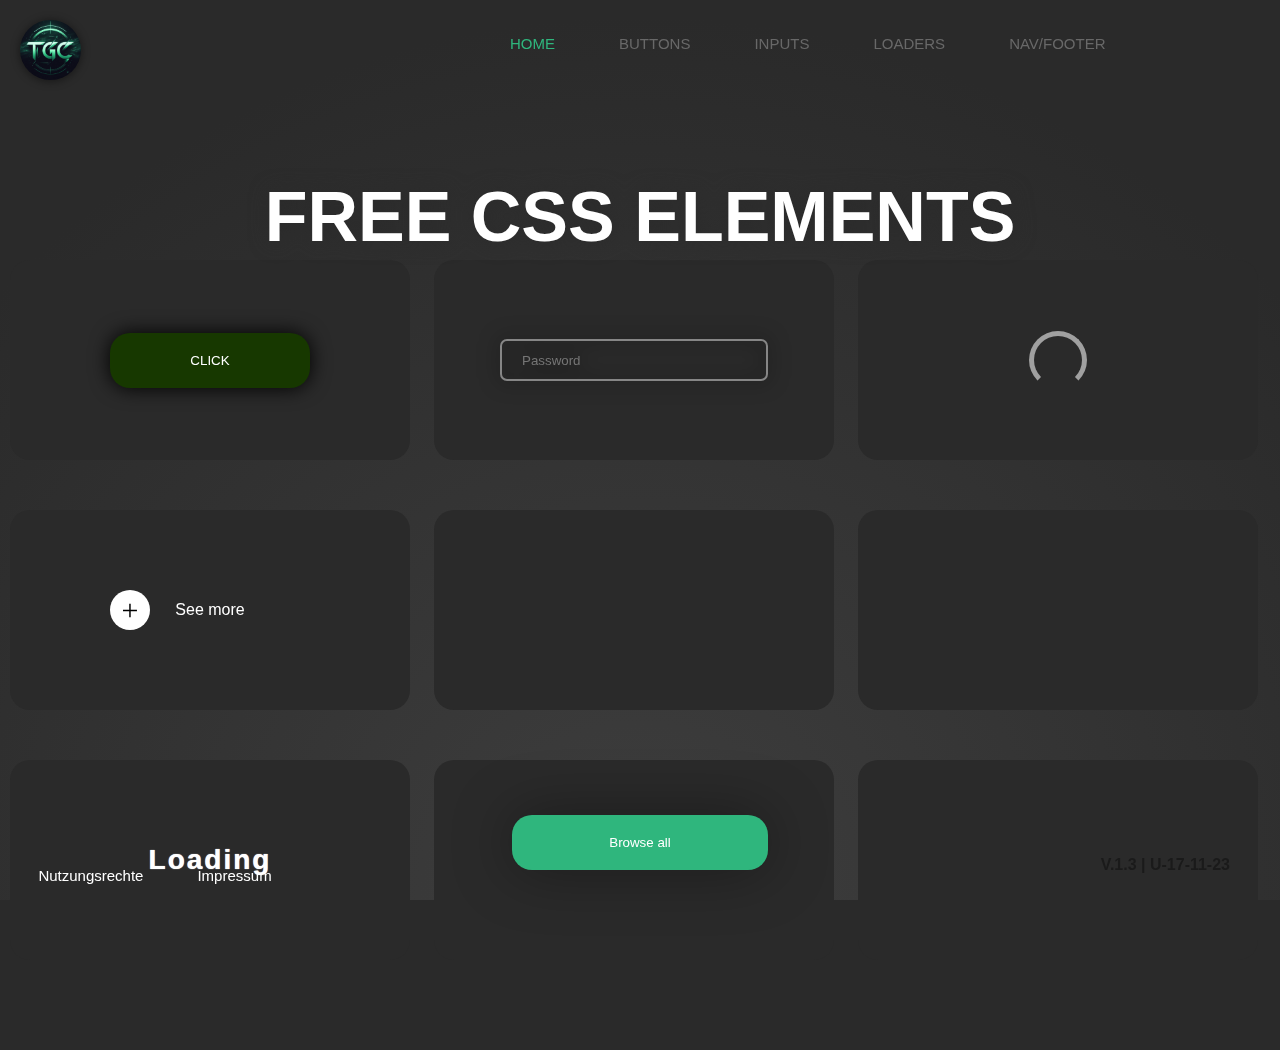
<file: index.html>
<!DOCTYPE html>
<html lang="en">
<head>
    <meta charset="UTF-8">
    <meta name="viewport" content="width=device-width, initial-scale=1.0">
    <title>FCSSE - HOME</title>
    <link rel="stylesheet" href="styles.css">
    <script src="script.js"></script>
    <link rel="icon" type="x-icon" href="imgs/GREENY-LOGO.png">
    
</head>
<body>
        <nav class="nav-nav">
            <img src="imgs/GREENY-LOGO.png" alt="logo" id="nav-logo">
            <div id="nav-points">
                <span id="point-active">HOME</span>
                <a href="buttons.html"><span>BUTTONS</span></a>
                <a href="inputs.html"><span>INPUTS</span></a>
                <a href="loaders.html"><span>LOADERS</span></a>
                <a href="navfooter.html"><span>NAV/FOOTER</span></a>
            </div>
        </nav>
        <div id="burger">
            <div id="line1"></div>
            <div id="line2"></div>
            <div id="line3"></div>
            <div id="burger-link" onclick="burger_openmenu()"></div>
        </div>
        <div id="burger_menu">
          <div id="burger_content">          
            <span><a href="index.html" class="burger-a">HOME</a></span>
            <span><a href="buttons.html" class="burger-a">BUTTONS</a></span>
            <span><a href="inputs.html" class="burger-a">INPUTS</a></span>
            <span><a href="loaders.html" class="burger-a">LOADERS</a></span>
            <span><a href="navfooter.html" class="burger-a">NAV/FOOTER</a></span>
          </div>


        </div>
        <h1 id="title" class="titleeffect">FREE CSS ELEMENTS</h1>
        <div id="tile-line"></div>


        <div id="radial"></div>

        <div class="container">
            <div class="große-div" id="div1" >
              <!-- Füge hier deine kleinen Divs ein -->
              <div class="kleine-div" onclick="showtip()" ondblclick="itm1(), opencode()">
                <div class="itm">
                    <button id="button-green">CLICK</button>
                </div>
              </div>
              <div class="kleine-div" onclick="showtip()" ondblclick="opencode(), itm2()">
                <div class="itm">
                    <input type="password" name="Password" id="password-border" placeholder="Password">
                </div>
              </div>
              <div class="kleine-div" onclick="showtip()" ondblclick="opencode(), itm3()">
                <div class="itm">
                    <span class="loader1"></span>
                </div>
              </div>
              <div class="kleine-div"></div>
              <div class="kleine-div"></div>
              <div class="kleine-div"></div>
              <div class="kleine-div"></div>
              <div class="kleine-div"></div>
              <div class="kleine-div"></div>
              <div class="kleine-div"></div>
              <div class="kleine-div"></div>
              <div class="kleine-div"></div>
              <div class="kleine-div"></div>
              <div class="kleine-div"></div>
              <div class="kleine-div"></div>
              <!-- ... weitere kleine Divs ... -->
            </div>
        
            <div class="große-div" id="div2">
              <!-- Füge hier deine anderen kleinen Divs ein -->
              <div class="kleine-div" onclick="showtip()" ondblclick="opencode(), itm21()">
                <div class="itm">
                    <div id="see-button" onmouseover="hoverEffect()" onmouseout="resetEffect()">
                      <div id="seebutton-circle">+</div>
                      <span>See more</span>
                    </div>
                </div>
              </div>
              <div class="kleine-div"></div>
              <div class="kleine-div"></div>
              <div class="kleine-div"></div>
              <div class="kleine-div"></div>
              <div class="kleine-div"></div>
              <div class="kleine-div"></div>
              <div class="kleine-div"></div>
              <div class="kleine-div"></div>
              <div class="kleine-div"></div>
              <div class="kleine-div"></div>
              <div class="kleine-div"></div>
              <div class="kleine-div"></div>
              <div class="kleine-div"></div>
              <div class="kleine-div"></div>
              <!-- ... weitere kleine Divs ... -->
            </div>
            <div class="große-div" id="div3" onmouseenter="setActiveDiv('div3')">
              <div class="kleine-div" onclick="showtip()" ondblclick="opencode(), itm31()">
                <div class="itm">
                  <span class="loading-text"></span>
                </div>
              </div>
                <div class="kleine-div"></div>
                <div class="kleine-div"></div>
                <div class="kleine-div"></div>
                <div class="kleine-div"></div>
                <div class="kleine-div"></div>
                <div class="kleine-div"></div>
                <div class="kleine-div"></div>
                <div class="kleine-div"></div>
                <div class="kleine-div"></div>
                <div class="kleine-div"></div>
                <div class="kleine-div"></div>
                <div class="kleine-div"></div>
                <div class="kleine-div"></div>
                <div class="kleine-div"></div>
                <!-- ... weitere kleine Divs ... -->
              </div>
          </div>

        </div>

        <button id="mobile-browse">Browse all</button>

        <div id="codewatch">
            <img src="imgs/close.png" alt="img" id="close" onclick="closecode()">
            <h1 id="code-h1"></h1>
            <div id="testbox">
                <div id="testbox-center"></div>
            </div>
            <div id="codebox">
                <div id="code">

                      
                  </div>
                  
                  
            </div>
            <button id="mobile-copycode" onclick="copyCode()">Copy Code</button>
        </div>


        <div id="imp">
          <span>Nutzungsrechte</span>
          <span>Impressum</span>
        </div>

        <div id="mobile-shadow"></div>

        <div id="blackbox"></div>
        <span class="loader"></span>

        <h4>V.1.3 | U-17-11-23</h4>

        <div id="tip">
          <h2>Doppelklicke um den Code zu öffnen!</h2>
        </div>




        
</body>

</html>
</file>
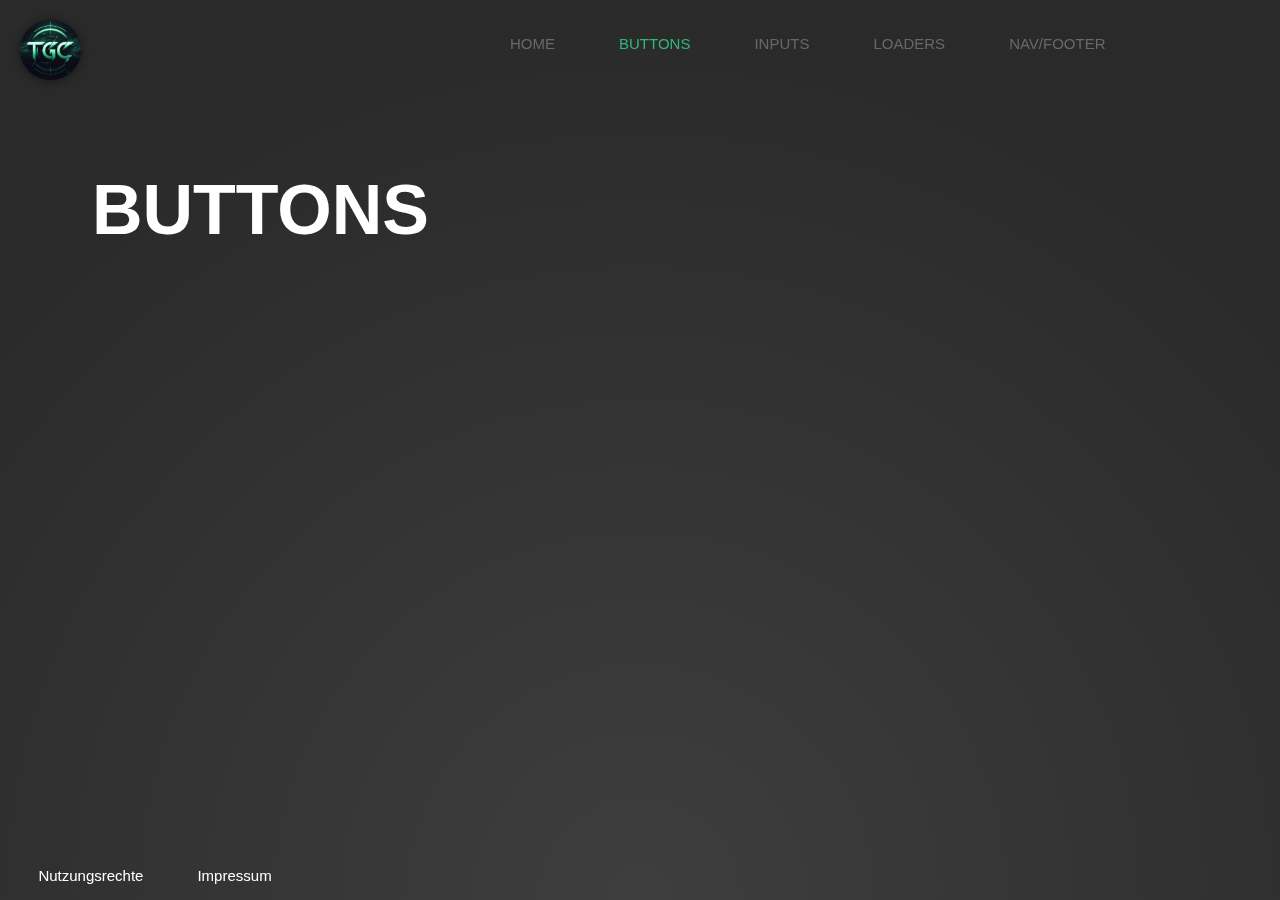
<file: buttons.html>
<!DOCTYPE html>
<html lang="en">
<head>
    <meta charset="UTF-8">
    <meta name="viewport" content="width=device-width, initial-scale=1.0">
    <title>FCSSE - BUTTONS</title>
    <link rel="stylesheet" href="../styles.css">
    <script src="../script.js"></script>
    <link rel="icon" type="x-icon" href="imgs/GREENY-LOGO.png">
    
</head>
<body>
    <nav class="nav-nav">
        <img src="imgs/GREENY-LOGO.png" alt="logo" id="nav-logo">
        <div id="nav-points">
            <a href="index.html"><span>HOME</span></a>
            <a href="buttons.html"><span id="point-active">BUTTONS</span></a>
            <a href="inputs.html"><span>INPUTS</span></a>
            <a href="loaders.html"><span>LOADERS</span></a>
            <a href="navfooter.html"><span>NAV/FOOTER</span></a>
        </div>
    </nav>
    <div id="burger">
        <div id="line1"></div>
        <div id="line2"></div>
        <div id="line3"></div>
        <div id="burger-link" onclick="burger_openmenu()"></div>
    </div>
    <div id="burger_menu">
      <div id="burger_content">          
        <span><a href="index.html" class="burger-a">HOME</a></span>
        <span><a href="buttons.html" class="burger-a">BUTTONS</a></span>
        <span><a href="inputs.html" class="burger-a">INPUTS</a></span>
        <span><a href="loaders.html" class="burger-a">LOADERS</a></span>
        <span><a href="navfooter.html" class="burger-a">NAV/FOOTER</a></span>
      </div>


    </div>
    <h1 id="title-us">BUTTONS</h1>
    <div id="tile-line"></div>


        <div id="radial"></div>


        <div id="codewatch">
            <img src="../imgs/close.png" alt="img" id="close" onclick="closecode()">
            <h1 id="code-h1"></h1>
            <div id="testbox">
                <div id="testbox-center"></div>
            </div>
            <div id="codebox">
                <div id="code">

                      
                  </div>
                  
                  
            </div>
            <button id="mobile-copycode" onclick="copyCode()">Copy Code</button>
        </div>


        <div id="imp">
          <span>Nutzungsrechte</span>
          <span>Impressum</span>
        </div>

        <div id="mobile-shadow"></div>



        
</body>

</html>
</file>
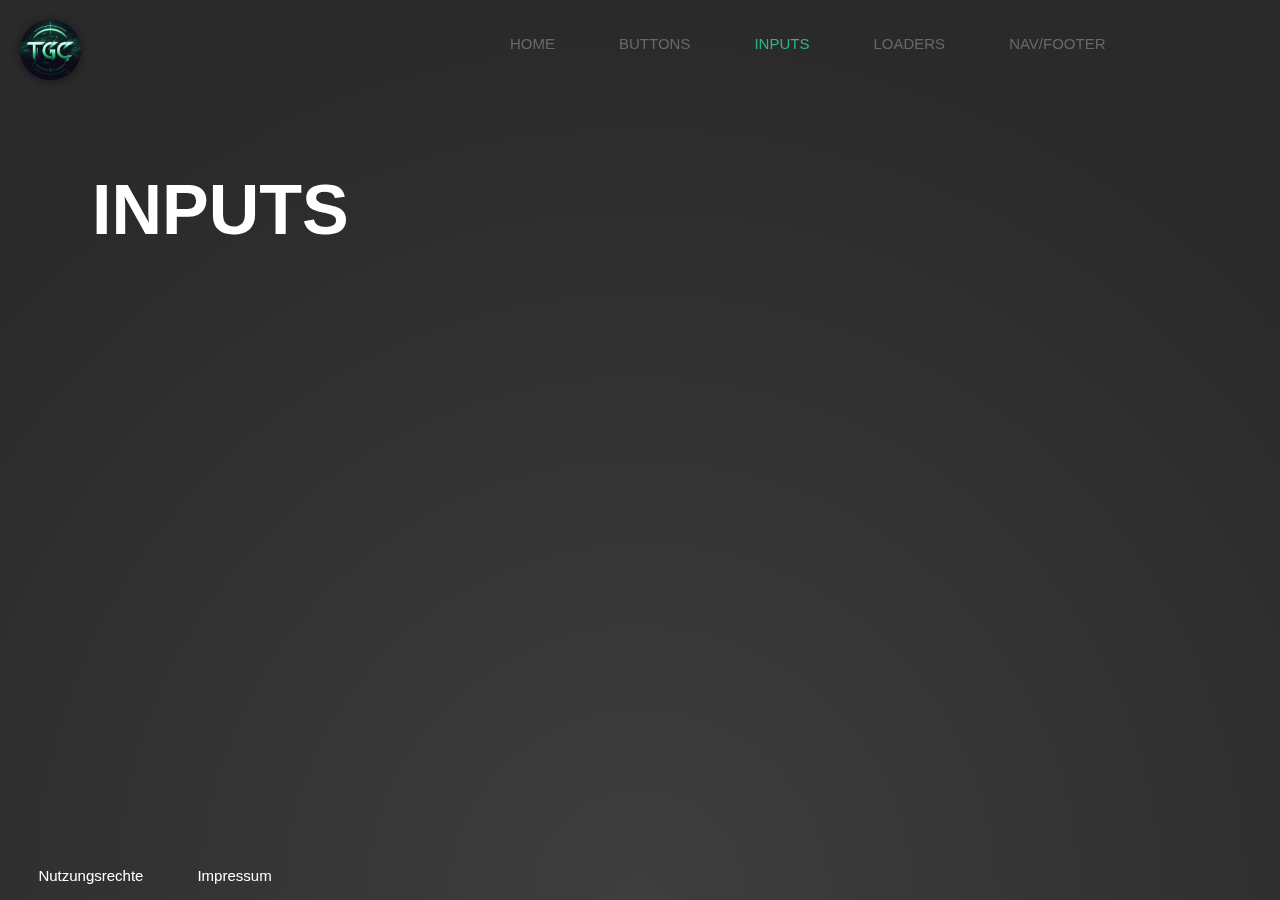
<file: inputs.html>
<!DOCTYPE html>
<html lang="en">
<head>
    <meta charset="UTF-8">
    <meta name="viewport" content="width=device-width, initial-scale=1.0">
    <title>FCSSE - INPUTS</title>
    <link rel="stylesheet" href="../styles.css">
    <script src="../script.js"></script>
    <link rel="icon" type="x-icon" href="imgs/GREENY-LOGO.png">
    
</head>
<body>
    <nav class="nav-nav">
        <img src="imgs/GREENY-LOGO.png" alt="logo" id="nav-logo">
        <div id="nav-points">
            <a href="index.html"><span>HOME</span></a>
            <a href="buttons.html"><span>BUTTONS</span></a>
            <a href="inputs.html"><span id="point-active">INPUTS</span></a>
            <a href="loaders.html"><span>LOADERS</span></a>
            <a href="navfooter.html"><span>NAV/FOOTER</span></a>
        </div>
    </nav>
    <div id="burger">
        <div id="line1"></div>
        <div id="line2"></div>
        <div id="line3"></div>
        <div id="burger-link" onclick="burger_openmenu()"></div>
    </div>
    <div id="burger_menu">
      <div id="burger_content">          
        <span><a href="index.html" class="burger-a">HOME</a></span>
        <span><a href="buttons.html" class="burger-a">BUTTONS</a></span>
        <span><a href="inputs.html" class="burger-a">INPUTS</a></span>
        <span><a href="loaders.html" class="burger-a">LOADERS</a></span>
        <span><a href="navfooter.html" class="burger-a">NAV/FOOTER</a></span>
      </div>


    </div>
    <h1 id="title-us">INPUTS</h1>
    <div id="tile-line"></div>


        <div id="radial"></div>


        <div id="codewatch">
            <img src="../imgs/close.png" alt="img" id="close" onclick="closecode()">
            <h1 id="code-h1"></h1>
            <div id="testbox">
                <div id="testbox-center"></div>
            </div>
            <div id="codebox">
                <div id="code">

                      
                  </div>
                  
                  
            </div>
            <button id="mobile-copycode" onclick="copyCode()">Copy Code</button>
        </div>


        <div id="imp">
          <span>Nutzungsrechte</span>
          <span>Impressum</span>
        </div>

        <div id="mobile-shadow"></div>



        
</body>

</html>
</file>
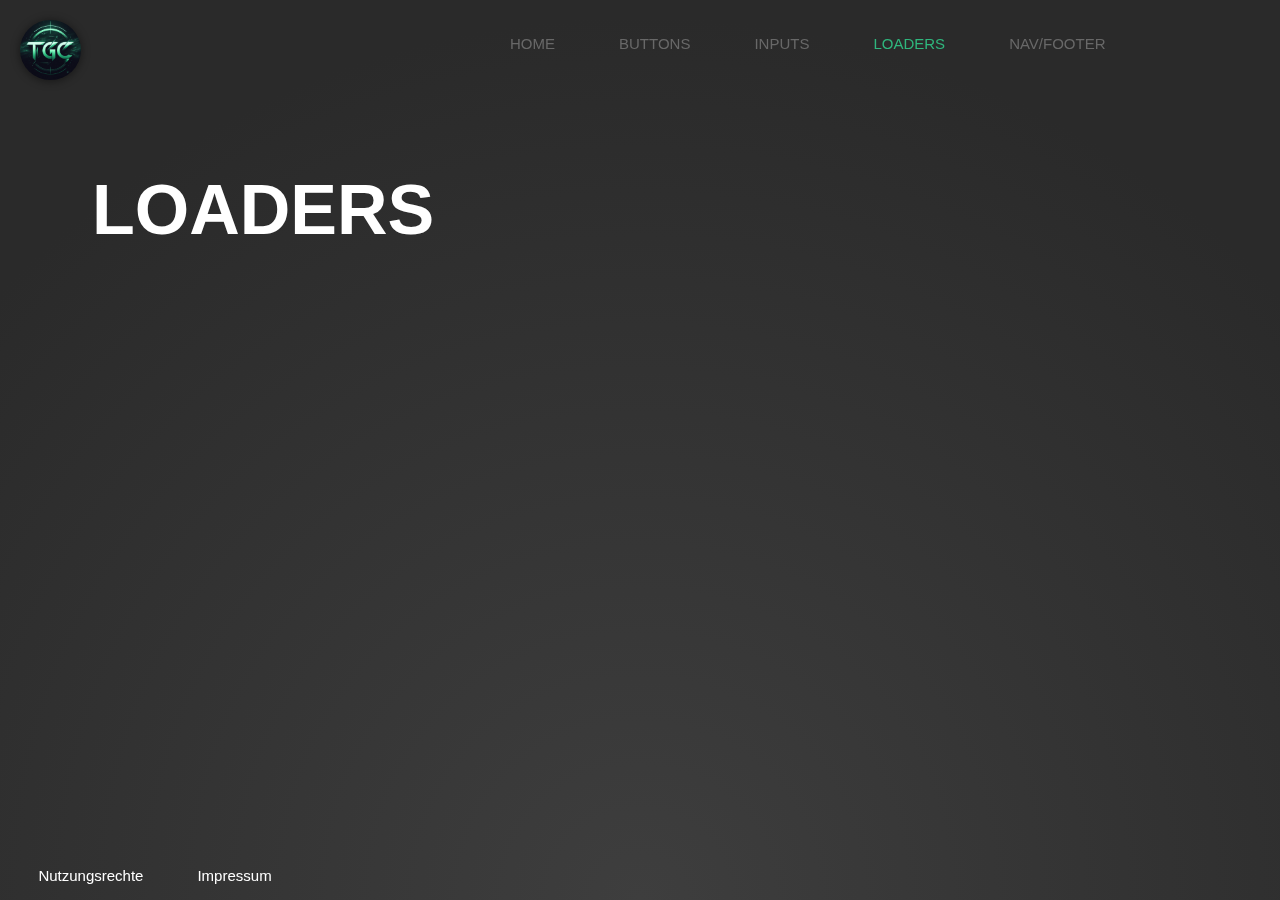
<file: loaders.html>
<!DOCTYPE html>
<html lang="en">
<head>
    <meta charset="UTF-8">
    <meta name="viewport" content="width=device-width, initial-scale=1.0">
    <title>FCSSE - LOADERS</title>
    <link rel="stylesheet" href="../styles.css">
    <script src="../script.js"></script>
    <link rel="icon" type="x-icon" href="imgs/GREENY-LOGO.png">
    
</head>
<body>
    <nav class="nav-nav">
        <img src="imgs/GREENY-LOGO.png" alt="logo" id="nav-logo">
        <div id="nav-points">
            <a href="index.html"><span>HOME</span></a>
            <a href="buttons.html"><span>BUTTONS</span></a>
            <a href="inputs.html"><span>INPUTS</span></a>
            <a href="loaders.html"><span id="point-active">LOADERS</span></a>
            <a href="navfooter.html"><span>NAV/FOOTER</span></a>
        </div>
    </nav>
    <div id="burger">
        <div id="line1"></div>
        <div id="line2"></div>
        <div id="line3"></div>
        <div id="burger-link" onclick="burger_openmenu()"></div>
    </div>
    <div id="burger_menu">
      <div id="burger_content">          
        <span><a href="index.html" class="burger-a">HOME</a></span>
        <span><a href="buttons.html" class="burger-a">BUTTONS</a></span>
        <span><a href="inputs.html" class="burger-a">INPUTS</a></span>
        <span><a href="loaders.html" class="burger-a">LOADERS</a></span>
        <span><a href="navfooter.html" class="burger-a">NAV/FOOTER</a></span>
      </div>


    </div>
    <h1 id="title-us">LOADERS</h1>
    <div id="tile-line"></div>


        <div id="radial"></div>


        <div id="codewatch">
            <img src="../imgs/close.png" alt="img" id="close" onclick="closecode()">
            <h1 id="code-h1"></h1>
            <div id="testbox">
                <div id="testbox-center"></div>
            </div>
            <div id="codebox">
                <div id="code">

                      
                  </div>
                  
                  
            </div>
            <button id="mobile-copycode" onclick="copyCode()">Copy Code</button>
        </div>


        <div id="imp">
          <span>Nutzungsrechte</span>
          <span>Impressum</span>
        </div>

        <div id="mobile-shadow"></div>



        
</body>

</html>
</file>
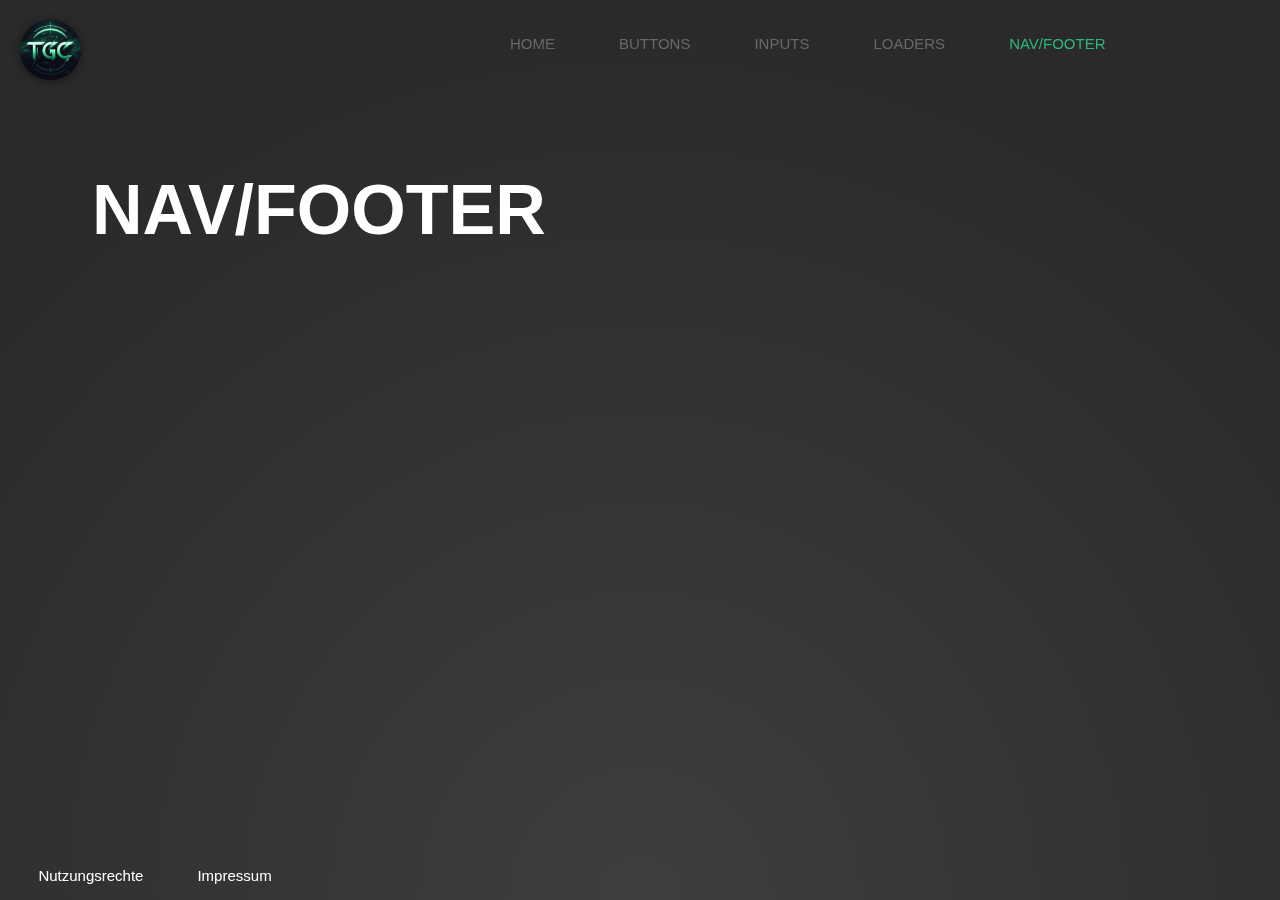
<file: navfooter.html>
<!DOCTYPE html>
<html lang="en">
<head>
    <meta charset="UTF-8">
    <meta name="viewport" content="width=device-width, initial-scale=1.0">
    <title>FCSSE - NAV/FOOTER</title>
    <link rel="stylesheet" href="../styles.css">
    <script src="../script.js"></script>
    <link rel="icon" type="x-icon" href="imgs/GREENY-LOGO.png">
    
</head>
<body>
    <nav class="nav-nav">
        <img src="imgs/GREENY-LOGO.png" alt="logo" id="nav-logo">
        <div id="nav-points">
            <a href="index.html"><span>HOME</span></a>
            <a href="buttons.html"><span>BUTTONS</span></a>
            <a href="inputs.html"><span>INPUTS</span></a>
            <a href="loaders.html"><span>LOADERS</span></a>
            <a href="navfooter.html"><span id="point-active">NAV/FOOTER</span></a>
        </div>
    </nav>
    <div id="burger">
        <div id="line1"></div>
        <div id="line2"></div>
        <div id="line3"></div>
        <div id="burger-link" onclick="burger_openmenu()"></div>
    </div>
    <div id="burger_menu">
      <div id="burger_content">          
        <span><a href="index.html" class="burger-a">HOME</a></span>
        <span><a href="buttons.html" class="burger-a">BUTTONS</a></span>
        <span><a href="inputs.html" class="burger-a">INPUTS</a></span>
        <span><a href="loaders.html" class="burger-a">LOADERS</a></span>
        <span><a href="navfooter.html" class="burger-a">NAV/FOOTER</a></span>
      </div>


    </div>
    <h1 id="title-us">NAV/FOOTER</h1>
    <div id="tile-line"></div>


        <div id="radial"></div>


        <div id="codewatch">
            <img src="../imgs/close.png" alt="img" id="close" onclick="closecode()">
            <h1 id="code-h1"></h1>
            <div id="testbox">
                <div id="testbox-center"></div>
            </div>
            <div id="codebox">
                <div id="code">

                      
                  </div>
                  
                  
            </div>
            <button id="mobile-copycode" onclick="copyCode()">Copy Code</button>
        </div>


        <div id="imp">
          <span>Nutzungsrechte</span>
          <span>Impressum</span>
        </div>

        <div id="mobile-shadow"></div>



        
</body>

</html>
</file>
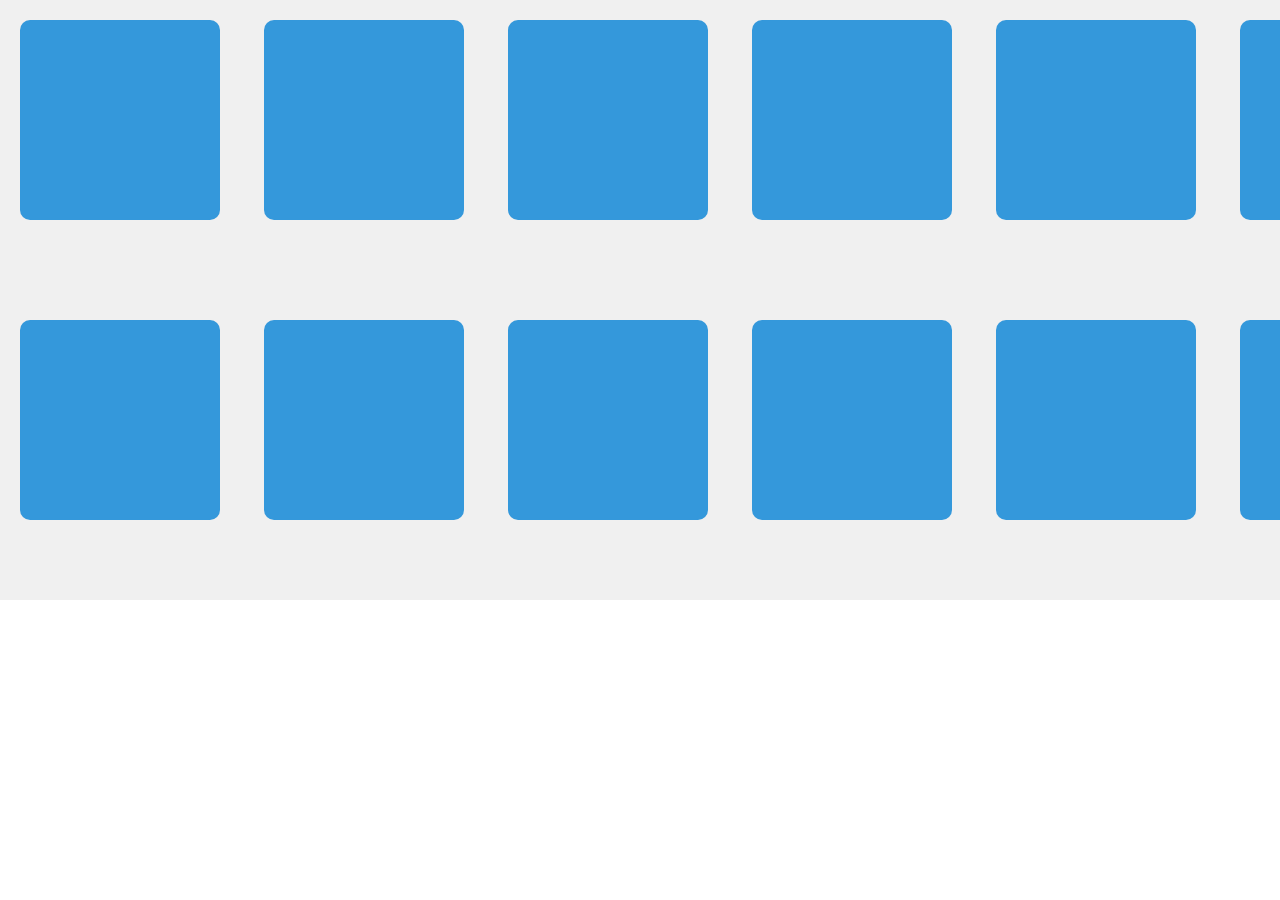
<file: test.html>
<!DOCTYPE html>
<html lang="de">
<head>
  <meta charset="UTF-8">
  <meta name="viewport" content="width=device-width, initial-scale=1.0">
  <title>Scrollbare Divs</title>
  <style>
    body {
      margin: 0;
      overflow: hidden;
    }

    .container {
      display: flex;
      flex-direction: column;
      margin-bottom: 20px; /* Abstand zwischen den beiden großen Divs */
    }

    .große-div {
      width: 100%;
      height: 300px;
      overflow-x: auto;
      white-space: nowrap;
      background-color: #f0f0f0;
    }

    .kleine-div {
      display: inline-block;
      width: 200px;
      height: 200px;
      margin: 20px;
      background-color: #3498db;
      border-radius: 10px;
    }
  </style>
</head>
<body>

  <div class="container" onwheel="scrollHorizontally(event)">
    <div class="große-div" id="div1" onmouseenter="setActiveDiv('div1')" onmouseleave="setActiveDiv('')">
      <!-- Füge hier deine kleinen Divs ein -->
      <div class="kleine-div"></div>
      <div class="kleine-div"></div>
      <div class="kleine-div"></div>
      <div class="kleine-div"></div>
      <div class="kleine-div"></div>
      <div class="kleine-div"></div>
      <div class="kleine-div"></div>
      <div class="kleine-div"></div>
      <div class="kleine-div"></div>
      <div class="kleine-div"></div>
      <div class="kleine-div"></div>
      <div class="kleine-div"></div>
      <div class="kleine-div"></div>
      <div class="kleine-div"></div>
      <div class="kleine-div"></div>
      <!-- ... weitere kleine Divs ... -->
    </div>

    <div class="große-div" id="div2" onmouseenter="setActiveDiv('div2')" onmouseleave="setActiveDiv('')">
      <!-- Füge hier deine anderen kleinen Divs ein -->
      <div class="kleine-div"></div>
      <div class="kleine-div"></div>
      <div class="kleine-div"></div>
      <div class="kleine-div"></div>
      <div class="kleine-div"></div>
      <div class="kleine-div"></div>
      <div class="kleine-div"></div>
      <div class="kleine-div"></div>
      <div class="kleine-div"></div>
      <div class="kleine-div"></div>
      <div class="kleine-div"></div>
      <div class="kleine-div"></div>
      <div class="kleine-div"></div>
      <div class="kleine-div"></div>
      <div class="kleine-div"></div>
      <!-- ... weitere kleine Divs ... -->
    </div>
  </div>

  <script>
    var activeDivId = '';

    function setActiveDiv(divId) {
      activeDivId = divId;
    }

    function scrollHorizontally(event) {
      event.preventDefault();
      var delta = Math.max(-1, Math.min(1, (event.wheelDelta || -event.detail)));
      var activeDiv = document.getElementById(activeDivId);

      if (activeDiv) {
        activeDiv.scrollLeft -= (delta * 40); // Ändere den Wert nach Bedarf
      }
    }
  </script>

</body>
</html>
</file>
<file: styles.css>
@media (min-width: 900px) {

    body{
        background-color: #2A2A2A;
        overflow-x: hidden;
        user-select: none;
    }
    #nav-logo{
        height: 60px;
        border-radius: 100%;
        filter: drop-shadow(0px 1px 5px rgba(0, 0, 0, 0.489));
        top: 20px;
        left: 20px;
        position: absolute;
        transition: filter 1s;
    }

    .nav-nav.sticky{
      opacity: 0;
    }

    #nav-logo:hover{
      cursor: pointer;
      filter: drop-shadow(0px 1px 6px #2FB67D);

    }
    nav{
        position: fixed;
        top: 0;
        width: 100%;
        height: 70px;
    }

    #nav-points{
        color: #686868;
        position: fixed;
        top: 0;
        width: 800px;
        height: 70px;
        right: 0;
        display: inline-block;
        flex-wrap: nowrap;
        text-wrap: nowrap;
    }

    #nav-points span{
        position: relative;
        top: 50%;
        right: 0;
        transform: translate(-50%, -50%);
        font-size: 15px;
        text-align: center;
        font-family: 'Lucida Sans', 'Lucida Sans Regular', 'Lucida Grande', 'Lucida Sans Unicode', Geneva, Verdana, sans-serif;
        margin-top: 50px;
        margin-left: 30px;
        margin-right: 30px;
        transition: 0.5s;
    }

    #nav-points span:hover{
        color: #2FB67D;
        cursor: pointer;
        transition: 0.5s;
    }

    #radial{
        position: fixed;
        height: 100%;
        width: 100%;
        bottom: 0;
        background-image: radial-gradient(circle at bottom, #3E3E3E, #2A2A2A 80%); 
        z-index: -1;
        /* #3E3E3E, #2A2A2A */
}

#point-active{
    color: #2FB67D;
}

#title{
    position: absolute;
    top: 130px;
    left: 50%;
    transform: translate(-50%);
    font-family: 'Segoe UI', Tahoma, Geneva, Verdana, sans-serif;
    color: #FFFFFF;
    font-size: 70px;
    text-align: center;
    z-index: 999;
    width: 100%;
    filter: drop-shadow(2px 0px 10px #2A2A2A);
}












  body {
    margin: 0;
    overflow: hidden;
    overflow-y: scroll;
  }

  .container {
    display: flex;
    flex-direction: column;
    margin-bottom: 20px; /* Abstand zwischen den beiden großen Divs */
  }
  #mobile-copycode{
    position: absolute;
    bottom: 30px;
    left: 50%;
    transform: translate(-50%);
    width: 170px;
    height: 30px;
    border-radius: 10px;
    background-color: #2FB67D;
    border: transparent;
    z-index: 9999;
    transition: width 0.3s;
  }
  #mobile-copycode:hover{
    cursor: pointer;
    width: 200px;

  }
  #div1 {
    width: 400%;
    height: 300px;
    overflow-x: hidden;
    white-space: nowrap;
    position: absolute;
    top: 250px;
    animation: div 230s linear infinite;
  }
  #div2 {
    width: 400%;
    height: 300px;
    overflow-x: hidden;
    white-space: nowrap;
    position: absolute;
    top: 500px;
    animation: div2 220s linear infinite;
  }
  #div3 {
    width: 400%;
    height: 300px;
    overflow-x: hidden;
    white-space: nowrap;
    position: absolute;
    top:750px;
    animation: div3 235s linear infinite;
  }

  @keyframes div {
    0% {
        left: 5%;
    }
    100% {
        left: -300%;
    }
    } 
    @keyframes div2 {
      0% {
          left: 8%;
      }
      100% {
          left: -300%;
      }
      } 
      @keyframes div3 {
        0% {
            left: 2%;
        }
        100% {
            left: -300%;
        }
        } 


  .große-div::-webkit-scrollbar {
  width: 12px;
}


.große-div::-webkit-scrollbar-thumb {
  background-color: transparent; 
}


.große-div {
  scrollbar-width: thin; 
  scrollbar-color: transparent transparent; 
}


.große-div::-moz-scrollbar-thumb {
  background-color: transparent;
}





  
  .kleine-div {
    display: inline-block;
    width: 400px;
    height: 200px;
    margin: 10px;
    background-color: #2A2A2A;
    border-radius: 20px;
    position: relative;
  }
  .kleine-div{
    cursor: pointer;
  }

  .itm {
    height: 100%;
    width: 100%;
    position: absolute;
    display: flex;
    justify-content: center;
    align-items: center;
  }

  #codewatch{
    position: fixed;
    width: 80%;
    height: 90%;
    background-color: #2A2A2A;
    top: 50%;
    left: 50%;
    transform: translate(-50%, -50%);
    z-index: 999;
    border-radius: 30px;
    filter: drop-shadow(0px 0px 30px rgba(0, 0, 0, 0.353));
    display: none;
  }

  #codewatch h1{
    color: white;
    margin-left: 50px;
    font-family:'Lucida Sans', 'Lucida Sans Regular', 'Lucida Grande', 'Lucida Sans Unicode', Geneva, Verdana, sans-serif ;
  }

  a{
    text-decoration: none;
    color: #686868;
  }

  #testbox{
    width: 45%;
    height: 85%;
    border-radius: 50px;
    position: absolute;
    top: 70px;
    left: 2%;
  }

  #testbox-center{
    top: 50%;
    left: 50%;
    position: relative;
    transform: translate(-50%, -50%);
    width: 500px;
    display: flex;
    justify-content: center;
    align-items: center;
    height: 300px;
  }

  #codebox{
    width: 45%;
    height: 85%;
    margin-right: 50px;
    border-radius: 50px;
    position: absolute;
    top: 70px;
    right: 2%;
  }

  #code{
    padding-left: 40px;
    user-select: all;
    top: 50%;
    left: 50%;
    position: relative;
    transform: translate(-50%, -50%);
    width: 80%;
    height: 80%;
    color:#FFFFFF;
    overflow-y: scroll;
    font-family:'Lucida Sans', 'Lucida Sans Regular', 'Lucida Grande', 'Lucida Sans Unicode', Geneva, Verdana, sans-serif ;
    font-size: 14px;
    overflow-x: scroll;
  }

  #close{
    filter: brightness(0) invert(1);
    position: absolute;
    top: 20px;
    width: 30px;
    right: 20px;
  }

  #close:hover{
    cursor: pointer;
    width: 34px;
    top: 18px;
    right: 18px;
  }



  #code:hover{
    cursor: grabbing;
  }

  #code::-webkit-scrollbar {
    width: 10px;
    background-color: #2A2A2A;
    border-radius: 5px;
    cursor: pointer;
    z-index: 10000;
  }
  #code::-webkit-scrollbar-thumb {
    background-color: #686868;
    border-radius: 5px;
    cursor: pointer;
    z-index: 10000;
  }

  #code::-webkit-scrollbar-thumb:hover {
    background-color: #686868;
    cursor: pointer;
    z-index: 10000;
  }

  #code::-webkit-scrollbar-track {
    background-color: #2A2A2A;
    border-radius: 5px;
    cursor: pointer;
    z-index: 10000;
  }

  #imp {
    position: fixed;
    bottom: 15px;
    left: 3%;
    width: 100%;
  }
  #imp span{
    color: white;
    margin-right: 50px;
    font-family:'Lucida Sans', 'Lucida Sans Regular', 'Lucida Grande', 'Lucida Sans Unicode', Geneva, Verdana, sans-serif ;
    font-size: 15px;
    background-color:transparent;
    text-underline-offset: 4px;
  }

  #imp span:hover{
    text-decoration: underline;
    cursor: pointer;
  }

  #mobile-browse{
    position: fixed;
    left: 50%;
    transform: translate(-50%);
    bottom: 30px;
    border-radius: 20px;
    background: #2FB67D;
    padding: 20px;
    width: 20%;
    border-radius: 20px;
    border: transparent;
    transition: all 0.5s;
    color: white;
    filter: drop-shadow(0px 0px 30px rgba(0, 0, 0, 0.353));
    z-index: 2;
  }
  
  #mobile-browse:hover{
    cursor: pointer;
    background-color: #2A2A2A;
    width: 25%;
  
  }


  ::selection {
    background-color:#237456; /* Hintergrundfarbe */
    color: #ffffff; /* Textfarbe */
    border-radius: 5px;

}

/* LOADING */

.loader {
  width: 48px;
  height: 48px;
  border-radius: 50%;
  position: absolute;
  top: 50%;
  left: 45%;
  transform: translate(-50%, -50%);
  display: inline-block;
  border-top: 4px solid #b4b4b4;
  border-right: 4px solid transparent;
  box-sizing: border-box;
  animation: rotation 1s linear infinite;
  z-index: 99999;
}
.loader::after {
  content: '';  
  box-sizing: border-box;
  position: absolute;
  left: 0;
  top: 0;
  width: 48px;
  height: 48px;
  border-radius: 50%;
  border-left: 4px solid #2FB67D;
  border-bottom: 4px solid transparent;
  animation: rotation 0.5s linear infinite reverse;
}
@keyframes rotation {
  0% {
    transform: rotate(0deg);
  }
  100% {
    transform: rotate(360deg);
  }
} 

#blackbox {
  position: fixed;
  width: 100%;
  top: 0;
  left: 0;
  height: 100%;
  background-color: #000000c2;
  z-index: 9999;

}


h4{
  color: #000000c2;
  opacity: 0.5;
  font-family: 'Segoe UI', Tahoma, Geneva, Verdana, sans-serif;
  position: fixed;
  bottom: 5px;
  right: 50px;
}

#tip{
  width: 30%;
  height: 70px;
  background-color: rgb(150, 62, 62);
  filter: drop-shadow(0px 0px 50px black);
  position: fixed;
  top: 7%;
  left: 50%;
  transform: translate(-50%, -50%);
  text-align: center;
  justify-content: center;
  align-items: center;
  display: flex;
  border-radius: 20px;
  display: none;
}

h2{
  color: rgb(249, 246, 246);
  font-size: 15px;
  font-family: 'Segoe UI', Tahoma, Geneva, Verdana, sans-serif;
}
#burger_menu{
  display: none;
}

#title-us{
  position: absolute;
  top: 100px;
  left: 15%;
  transform: translate(-50%);
  font-family: 'Segoe UI', Tahoma, Geneva, Verdana, sans-serif;
  color: #FFFFFF;
  font-size: 70px;
  text-align: left;
  line-height: 1.8;
  width: 200px;
}
















  /*CONTENT*/





  #button-green{
    padding: 20px;
    border-radius: 20px;
    width: 200px;
    background-color: #173800;
    border: transparent;
    transition: all 0.5s;
    color: white;
    filter: drop-shadow(0px 0px 10px black);
  }
  #button-green:hover{
    cursor: pointer;
    width: 250px;
    transition: all 0.5s;
    background-color: #317600;
  }




  #password-border{
    padding: 1%;
    border-radius: 7px;
    width: 200px;
    background-color: transparent;
    border: rgb(134, 134, 134) 2px solid;
    transition: all 0.5s;
    color: white;
    width: 240px;
    height: 30px;
    filter: drop-shadow(0px 0px 10px black);
    padding-left: 20px;
  }

  #password-border:hover{
    background-color: rgb(223, 223, 223);
  }

  #password-border:focus{
    outline: none;
    background-color: rgb(223, 223, 223);
    color: black;
  }





  .loader1 {
    width: 58px;
    height: 58px;
    border: 5px solid #a0a0a0;
    border-bottom-color: transparent;
    border-radius: 50%;
    display: inline-block;
    box-sizing: border-box;
    animation: rotation 1s linear infinite;
    }

    @keyframes rotation {
    0% {
        transform: rotate(0deg);
    }
    100% {
        transform: rotate(360deg);
    }
    } 

    #see-button{
      width: 200px;
      height: 40px;
      background-color: transparent;
      display: flex;
      color: white;
      transition: all 1s;
      border-radius: 50px;

    }
    #see-button:hover{
      background-color: rgb(182, 182, 182);
      color: black;
      width: 250px;
      transition: all 1s;
      cursor: pointer;
    }

    #see-button span{
      position: absolute;
      top: 50%;
      left: 50%;
      transform: translate(-50%, -50%);
      font-family: 'Gill Sans', 'Gill Sans MT', Calibri, 'Trebuchet MS', sans-serif;
    }    

    #seebutton-circle{
      width: 40px;
      height: 40px;
      border-radius: 100%;
      background-color: #ffffff;
      justify-items: center;
      align-items: center;
      display: grid;
      font-size: 30px;
      color: black;
    }

    .loading-text{
      font-size: 28px;
      font-weight: bold;
      letter-spacing: 2px;
      font-family: Arial, Helvetica, sans-serif;
      color: #fff;
      animation: smokeOut 1s ease-in-out infinite alternate;
      text-shadow: 0 0 1px white;
    }
    .loading-text:before {
      content: "Loading";
    }
  
    @keyframes smokeOut {
      100% {
        opacity: 0.08;
        filter: blur(5px);
        letter-spacing: 4px;
      }
    }






}




@media (max-width: 900px) {
    body{
        background-color: #2A2A2A;
        overflow: hidden;
    }
    #nav-logo{
        width: 42px;
        flex-shrink: 0;
        border-radius: 100%;
        filter: drop-shadow(0px 1px 5px rgba(0, 0, 0, 0.489));
        top: 8px;
        left: 10px;
        position: absolute;
    }
    #nav-points{
        display: none;
    }

    .itm{
        display: none;
    }

    #radial{
        position: absolute;
        height: 100%;
        width: 100%;
        bottom: 0;
        background-image: radial-gradient(circle at bottom, #3E3E3E, #2A2A2A 80%); 
        z-index: -1;
        /* #3E3E3E, #2A2A2A */
        left: 50%;
        transform: translate(-50%);
}
#title{
    position: absolute;
    top: 60px;
    left: 50%;
    transform: translate(-50%);
    font-family: 'Segoe UI', Tahoma, Geneva, Verdana, sans-serif;
    color: #FFFFFF;
    font-size: 40px;
    text-align: center;
    line-height: 1.8;
    width: 200px;
}
#title-us{
  position: absolute;
  top: -3px;
  left: 50%;
  transform: translate(-50%);
  font-family: 'Segoe UI', Tahoma, Geneva, Verdana, sans-serif;
  color: #FFFFFF;
  font-size: 20px;
  text-align: center;
  line-height: 1.8;
  width: 200px;
}


#tile-line{
    width: 300px;
    height: 2px;
    position: absolute;
    top: 157px;
    background-color: #2FB67D;
    left: 50%;
    transform: translate(-50%);
}

#burger{
    width: 40px;
height: 31px;
flex-shrink: 0;
position: fixed;
top: 18px;
right: 20px;
z-index: 99999;

}
#burger-link{
  width: 40px;
height: 31px;
flex-shrink: 0;
position: fixed;
top: 18px;
right: 20px;
opacity: 0.2;
z-index: 99999;
}

#burger-link:hover{
  cursor: pointer;
}
.burger-a{
  color: white;
}
#burger_menu{
  position: fixed;
  top: 0;
  right: -100%;
  width: 100%;
  height: 100%;
  background-color:rgba(0, 0, 0, 0.637);
  z-index: 9999;
  backdrop-filter: blur(25px);
  transition: right  0.5s;

}

#burger_content{
  width: 500px;
  top: 10%;
  left: 50%;
  transform: translate(-50%, 0%);
  position: absolute;
  color: white;
  height: 400px;
  flex-wrap: wrap;
  text-align: center;
  display: flex;
  justify-items: center;
}
#burger_content span {
  left: 50%;
  transform: translate(-50%);
  width: 300px;
  height: 50px;
  position: relative;
  text-align: center;
  font-size: 30px;
  font-family: 'Segoe UI', Tahoma, Geneva, Verdana, sans-serif;

}

#burger_content span:hover {
  text-decoration: underline;
  text-underline-offset: 4px;
  cursor: pointer;
}
#line1{
    position: absolute;
    height: 5px;
    width: 100%;
    background-color: white;
    border-radius: 5px;
    margin-bottom: 8px;
    z-index: 9999;
    top: 0;
}


#line2{
    position: absolute;
    height: 5px;
    width: 100%;
    background-color: white;
    border-radius: 5px;
    margin-bottom: 8px;
    z-index: 9999;
    top: 11px;
}
#line3{
    position: absolute;
    height: 5px;
    width: 100%;
    background-color: white;
    border-radius: 5px;
    z-index: 9999;
    top: 22px;
}

body {
  margin: 0;
  overflow: hidden;
  overflow-x: hidden;
  max-width: 100%;
}

.container {
  animation: div 170s linear infinite;
  display: flex;
  flex-direction: column;
  margin-bottom: 20px; /* Abstand zwischen den beiden großen Divs */
}

#div1 {
  width: 100%;
  height: 200px;
  overflow-x: hidden;
  white-space: nowrap;
  position: absolute;
  top: 250px;
  left: 0;
  overflow-y: hidden;

}
#div2 {
  width: 100%;
  height: 200px;
  overflow-x: auto;
  white-space: nowrap;
  position: absolute;
  top: 410px;
  left: 0;
  overflow-y: hidden;
}
#div3 {
  width: 100%;
  height: 200px;
  overflow-x: auto;
  white-space: nowrap;
  position: absolute;
  top: 570px;
  left: 0;
  overflow-y: hidden;
}

    @keyframes divs {
      0% {
          left: 2%;
      }
      100% {
          left: -300%;
      }
      } 
/* Verstecke die Scrollbar-Track (Hintergrund) */
.große-div::-webkit-scrollbar {
width: 12px; /* Breite der Scrollbar */
}

/* Stelle die Farbe der Scrollbar-Thumb (der bewegliche Teil) ein */
.große-div::-webkit-scrollbar-thumb {
background-color: transparent; /* Mache die Thumb durchsichtig */
}

/* Verstecke die Scrollbar-Track (Hintergrund) in Firefox */
.große-div {
scrollbar-width: thin; /* oder auto */
scrollbar-color: transparent transparent; /* Mache die Scrollbar durchsichtig */
}

/* Optional: Stelle die Farbe der Scrollbar-Thumb (der bewegliche Teil) in Firefox ein */
.große-div::-moz-scrollbar-thumb {
background-color: transparent; /* Mache die Thumb durchsichtig */
}






.kleine-div {
  display: inline-block;
  width: 250px;
  height: 140px;
  margin: 5px;
  background-color: #2A2A2A;
  border-radius: 20px;
  position: relative;
  animation: divs 220s linear infinite;
}
.kleine-div:hover{
  cursor: pointer;
}

.itm {
  height: 100%;
  width: 100%;
  position: absolute;
  display: flex;
  justify-content: center;
  align-items: center;
}

#mobile-browse{
  position: absolute;
  left: 50%;
  transform: translate(-50%);
  bottom: 50px;
  border-radius: 20px;
  background: #2FB67D;
  padding: 20px;
  width: 50%;
  border-radius: 20px;
  border: transparent;
  transition: all 0.5s;
  color: white;
  filter: drop-shadow(0px 0px 30px rgba(0, 0, 0, 0.353));
  z-index: 2;
}

#mobile-browse:hover{
  cursor: pointer;
  background-color: #2A2A2A;
  width: 60%;

}

#codewatch{
  position: fixed;
  width: 95%;
  height: 90%;
  background-color: #2A2A2A;
  top: 50%;
  left: 50%;
  transform: translate(-50%, -50%);
  z-index: 999;
  border-radius: 30px;
  filter: drop-shadow(0px 0px 30px rgba(0, 0, 0, 0.353));
  display: none;
}

#codewatch h1{
  color: white;
  margin-left: 50px;
  font-family:'Lucida Sans', 'Lucida Sans Regular', 'Lucida Grande', 'Lucida Sans Unicode', Geneva, Verdana, sans-serif ;
}

#testbox{
  width: 95%;
  height: 40%;
  position: absolute;
  top: 70px;
  left: 50%;
  transform: translate(-50%);
}

#testbox-center{
  top: 50%;
  left: 50%;
  position: relative;
  transform: translate(-50%, -50%);
  width: 500px;
  display: flex;
  justify-content: center;
  align-items: center;
  height: 300px;
}

#codebox{
  width: 95%;
  height: 40%;
  position: absolute;
  bottom: 70px;
  left: 50%;
  transform: translate(-50%);

}

#code-h1{
  font-size: 20px;
  margin-top: 25px;
}

#code{
  user-select: none;
  top: 50%;
  left: 50%;
  position: relative;
  transform: translate(-50%, -50%);
  width: 80%;
  height: 80%;
  color:#FFFFFF;
  overflow-y: scroll;
  font-family:'Lucida Sans', 'Lucida Sans Regular', 'Lucida Grande', 'Lucida Sans Unicode', Geneva, Verdana, sans-serif ;
  font-size: 10px;
  overflow-x: scroll;
}

#close{
  filter: brightness(0) invert(1);
  position: absolute;
  top: 20px;
  width: 30px;
  right: 20px;
}

#close:hover{
  cursor: pointer;
  width: 34px;
  top: 18px;
  right: 18px;
}



#code:hover{
  cursor: grabbing;
}

#code::-webkit-scrollbar {
  width: 10px;
  background-color: #2A2A2A;
  border-radius: 5px;
  cursor: pointer;
  z-index: 10000;
}
#code::-webkit-scrollbar-thumb {
  background-color: #686868;
  border-radius: 5px;
  cursor: pointer;
  z-index: 10000;
}

#code::-webkit-scrollbar-thumb:hover {
  background-color: #686868;
  cursor: pointer;
  z-index: 10000;
}

#code::-webkit-scrollbar-track {
  background-color: #2A2A2A;
  border-radius: 5px;
  cursor: pointer;
  z-index: 10000;
}

#imp {
  position: fixed;
  bottom: 10px;
  left: 50%;
  transform: translate(-50%);
  width: 100%;
  text-align: center;
  z-index: 2;
}
#imp span{
  color: white;
  margin: 20px;
  font-family:'Lucida Sans', 'Lucida Sans Regular', 'Lucida Grande', 'Lucida Sans Unicode', Geneva, Verdana, sans-serif ;
  font-size: 10px;
  background-color:transparent;
}

#mobile-copycode{
  position: absolute;
  bottom: 30px;
  left: 50%;
  transform: translate(-50%);
  width: 170px;
  height: 30px;
  border-radius: 10px;
  background-color: #2FB67D;
  border: transparent;
}

#mobile-shadow{
  width: 100%;
  height: 100px;
  position: absolute;
  bottom: 0;
  background-image: linear-gradient(to top, #2A2A2A, #2a2a2a00 100%);
  z-index: 1;
}


a{
  text-decoration: none;
  color: #686868;
}









/* LOADING */

.loader {
  width: 48px;
  height: 48px;
  border-radius: 50%;
  position: absolute;
  top: 50%;
  left: 45%;
  transform: translate(-50%, -50%);
  display: inline-block;
  border-top: 4px solid #b4b4b4;
  border-right: 4px solid transparent;
  box-sizing: border-box;
  animation: rotation 1s linear infinite;
  z-index: 99999;
}
.loader::after {
  content: '';  
  box-sizing: border-box;
  position: absolute;
  left: 0;
  top: 0;
  width: 48px;
  height: 48px;
  border-radius: 50%;
  border-left: 4px solid #2FB67D;
  border-bottom: 4px solid transparent;
  animation: rotation 0.5s linear infinite reverse;
}
@keyframes rotation {
  0% {
    transform: rotate(0deg);
  }
  100% {
    transform: rotate(360deg);
  }
} 

#blackbox {
  position: fixed;
  width: 100%;
  top: 0;
  left: 0;
  height: 100%;
  background-color: #000000c2;
  z-index: 9999;

}


h4{
  color: #000000c2;
  opacity: 0.8;
  font-family: 'Segoe UI', Tahoma, Geneva, Verdana, sans-serif;
  position: fixed;
  bottom: 3px;
  right: 5px;
  font-size: 7px;
}




#tip{
  width: 60%;
  height: 40px;
  background-color: rgb(150, 62, 62);
  filter: drop-shadow(0px 0px 50px black);
  position: fixed;
  top: 5%;
  left: 50%;
  transform: translate(-50%, -50%);
  text-align: center;
  justify-content: center;
  align-items: center;
  display: flex;
  border-radius: 20px;
  display: none;
}

h2{
  color: rgb(249, 246, 246);
  font-size: 10px;
  font-family: 'Segoe UI', Tahoma, Geneva, Verdana, sans-serif;
}














/*CONTENT*/





#button-green{
  padding: 20px;
  border-radius: 20px;
  width: 170px;
  background-color: #173800;
  border: transparent;
  transition: all 0.5s;
  color: white;
  filter: drop-shadow(0px 0px 10px black);
}
#button-green:hover{
  cursor: pointer;
  width: 200px;
  transition: all 0.5s;
  background-color: #317600;
}




#password-border{
  padding: 1%;
  border-radius: 7px;
  background-color: transparent;
  border: rgb(134, 134, 134) 2px solid;
  transition: all 0.5s;
  color: white;
  width: 180px;
  height: 30px;
  filter: drop-shadow(0px 0px 10px black);
  padding-left: 20px;
}

#password-border:hover{
  background-color: rgb(223, 223, 223);
}

#password-border:focus{
  outline: none;
  background-color: rgb(223, 223, 223);
  color: black;
}





.loader1 {
  width: 48px;
  height: 48px;
  border: 5px solid #a0a0a0;
  border-bottom-color: transparent;
  border-radius: 50%;
  display: inline-block;
  box-sizing: border-box;
  animation: rotation 1s linear infinite;
  }

  @keyframes rotation {
  0% {
      transform: rotate(0deg);
  }
  100% {
      transform: rotate(360deg);
  }
  } 




  #see-button{
    width: 200px;
    height: 40px;
    background-color: transparent;
    display: flex;
    color: white;
    transition: all 1s;
    border-radius: 50px;

  }
  #see-button:hover{
    background-color: rgb(182, 182, 182);
    color: black;
    width: 250px;
    transition: all 1s;
    cursor: pointer;
  }

  #see-button span{
    position: absolute;
    top: 50%;
    left: 50%;
    transform: translate(-50%, -50%);
    font-family: 'Gill Sans', 'Gill Sans MT', Calibri, 'Trebuchet MS', sans-serif;
  }    

  #seebutton-circle{
    width: 40px;
    height: 40px;
    border-radius: 100%;
    background-color: #ffffff;
    justify-items: center;
    align-items: center;
    display: grid;
    font-size: 30px;
    color: black;
  }

  .loading-text{
    font-size: 28px;
    font-weight: bold;
    letter-spacing: 2px;
    font-family: Arial, Helvetica, sans-serif;
    color: #fff;
    animation: smokeOut 1s ease-in-out infinite alternate;
    text-shadow: 0 0 1px white;
  }
  .loading-text:before {
    content: "Loading";
  }

  @keyframes smokeOut {
    100% {
      opacity: 0.08;
      filter: blur(5px);
      letter-spacing: 4px;
    }
  }

}
</file>
